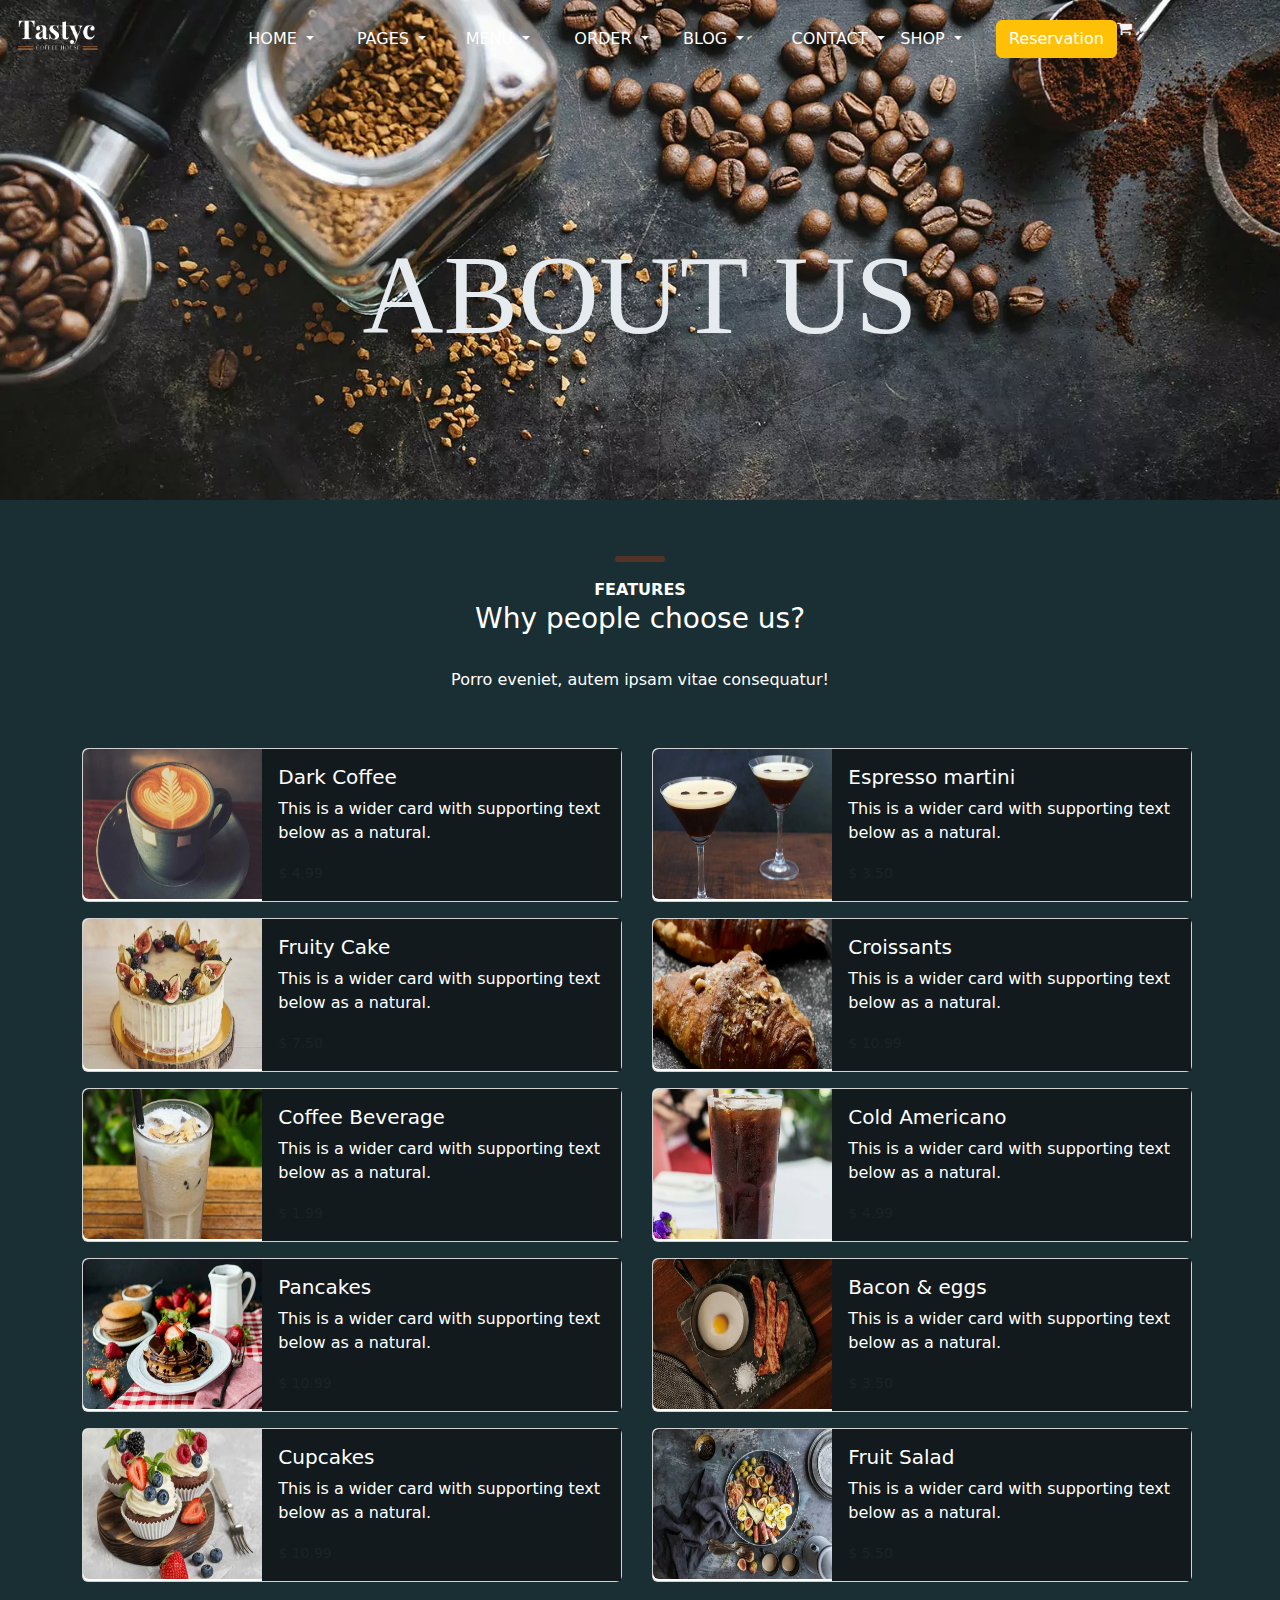
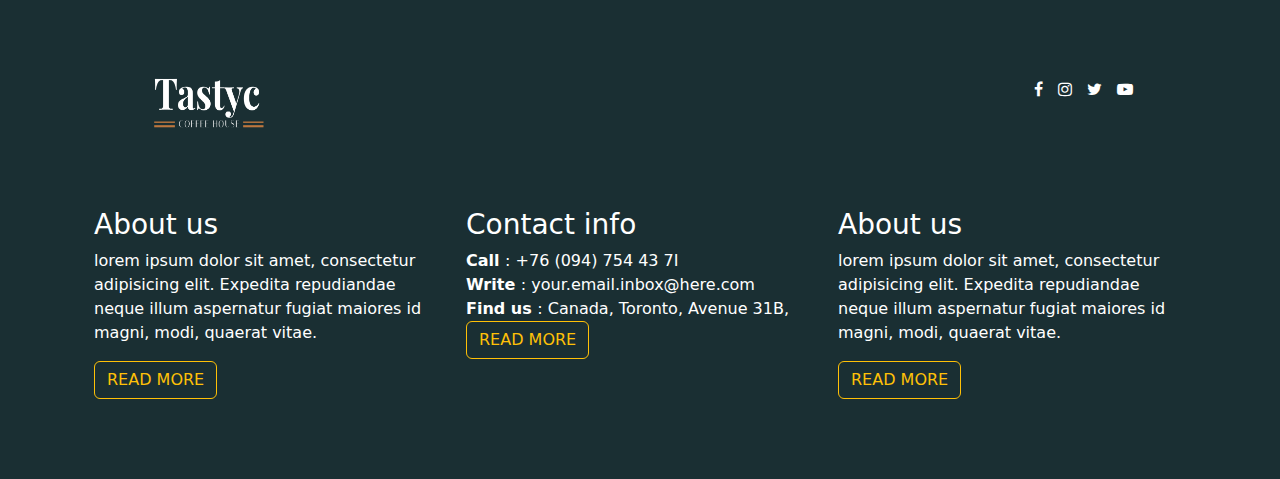
<file: menu.html>
<!DOCTYPE html>
<html lang="en">
<head>
    <meta charset="UTF-8">
    <meta name="viewport" content="width=device-width, initial-scale=1.0">
    <link rel="stylesheet" href="style.css">
    <script src="https://cdn.jsdelivr.net/npm/bootstrap@5.3.3/dist/js/bootstrap.bundle.min.js" integrity="sha384-YvpcrYf0tY3lHB60NNkmXc5s9fDVZLESaAA55NDzOxhy9GkcIdslK1eN7N6jIeHz" crossorigin="anonymous"></script>
    <link href="https://cdn.jsdelivr.net/npm/bootstrap@5.3.3/dist/css/bootstrap.min.css" rel="stylesheet" integrity="sha384-QWTKZyjpPEjISv5WaRU9OFeRpok6YctnYmDr5pNlyT2bRjXh0JMhjY6hW+ALEwIH" crossorigin="anonymous">
    <link rel="stylesheet" href="https://cdnjs.cloudflare.com/ajax/libs/font-awesome/4.7.0/css/font-awesome.min.css">
    <title>Menu page</title>
</head>
<body>
    <div class="about1">
        <div class="about">
        <div class="row">
        <div class="col-sm-2" style="padding:20px; margin-left: 10px; ;">
        <img src="img/1.png" alt="">
    </div>
    
        <div class="col-sm-1" style="padding: 20px; background-color: transparent;">
            <div class="dropdown">
                <button class="btn btn-outline-transparent dropdown-toggle" type="button" onclick="location.href='index.html'" data-bs-toggle="dropdown" aria-expanded="false">
                  HOME
                </button>
                <ul class="dropdown-menu">
                  <li><button class="dropdown-item" type="button">Action</button></li>
                  <li><button class="dropdown-item" type="button">Another action</button></li>
                  <li><button class="dropdown-item" type="button">Something else here</button></li>
                </ul>
              </div>
        </div>
        <div class="col-sm-1" style="padding:20px ;">
            <div class="dropdown">
             <button class="btn btn-outline-transparent dropdown-toggle" type="button"    data-bs-toggle="dropdown" aria-expanded="false">
                  PAGES
                </button>
                <ul class="dropdown-menu" style="background-color: transparent; color:white; ">
                  <li><button class="dropdown-item" type="button">ABOUT US</button></li></a>
                  <li><button class="dropdown-item" type="button">Another action</button></li>
                  <li><button class="dropdown-item" type="button">Something else here</button></li>
                </ul>
              </div>
    
        </div>
        <div class="col-sm-1" style="padding:20px ;">
            <div class="dropdown">
                <button class="btn btn-outline-transparent dropdown-toggle" type="button" data-bs-toggle="dropdown" aria-expanded="false">
                  MENU
                </button>
                <ul class="dropdown-menu" style="background-color: transparent; color:white; ">
                  <li><button class="dropdown-item" type="button">Action</button></li>
                  <li><button class="dropdown-item" type="button">Another action</button></li>
                  <li><button class="dropdown-item" type="button">Something else here</button></li>
                </ul>
              </div>
        </div>
        <div class="col-sm-1" style="padding:20px ;">
            <div class="dropdown">
                <button class="btn btn-outline-transparent dropdown-toggle" type="button" data-bs-toggle="dropdown" aria-expanded="false">
                  ORDER
                </button>
                
                <ul class="dropdown-menu" style="background-color: transparent; color:white; ">
                  <li ><button class="dropdown-item" type="button"><span>Action</span></button></li>
                  <li><button class="dropdown-item" type="button">Another action</button></li>
                  <li><button class="dropdown-item" type="button">Something else here</button></li>
                </ul>
              </div>
    
        </div>
        <div class="col-sm-1" style="padding:20px ;">
            <div class="dropdown">
                <button class="btn btn-outline-transparent dropdown-toggle" type="button" data-bs-toggle="dropdown" aria-expanded="false">
                  BLOG
                </button>
                <ul class="dropdown-menu" style="background-color: transparent; color:white; ">
                  <li><button class="dropdown-item" type="button">Action</button></li>
                  <li><button class="dropdown-item" type="button">Another action</button></li>
                  <li><button class="dropdown-item" type="button">Something else here</button></li>
                </ul>
              </div>
    
    
        </div>
        <div class="col-sm-1"style="padding:20px ;">
            <div class="dropdown">
                <button class="btn btn-outline-transparent dropdown-toggle" type="button" data-bs-toggle="dropdown" aria-expanded="false">
                  CONTACT
                </button>
                <ul class="dropdown-menu" style="background-color: transparent; ">
                  <li><button class="dropdown-item" type="button">Action</button></li>
                  <li><button class="dropdown-item" type="button">Another action</button></li>
                  <li><button class="dropdown-item" type="button">Something else here</button></li>
                </ul>
              </div>
        </div>
        <div class="col-sm-1" style="padding:20px ;">
            <div class="dropdown">
                <button class="btn btn-outline-transparent dropdown-toggle" type="button" data-bs-toggle="dropdown" aria-expanded="false">
                  SHOP
                </button>
                <ul class="dropdown-menu" style="background-color: transparent; ">
                  <li><button class="dropdown-item" type="button">Action</button></li>
                  <li><button class="dropdown-item" type="button">Another action</button></li>
                  <li><button class="dropdown-item" type="button">Something else here</button></li>
                </ul>
              </div>
        </div>
        <div class="col-sm-1" style="padding:20px ;">
    
        <button class="btn btn-warning">Reservation</button>
    </div>
    
    <div class="col-sm-1">
        <i class="fa fa-shopping-cart" style="padding: 20px; color: whitesmoke;" aria-hidden="true"></i>
    </div>
    </div>
    
    <div class="name" style="color: white; font-size: 100px;">
        <br>
    
        <h1>
            ABOUT US
        
        </h1>
    </div>
    </div>
    </div>
    </div>
    <div class="bgcolor">
      <div class="dui">
    <div class="container">
        <div class="row">
            <div class="col-lg-12">
                <div class="text-center">
                 <center><hr size="8" width="50px" style="background-color: rgb(255, 68, 0); border-radius: 5px; color: orangered;"></center> 
                    <span><B>FEATURES </B></span>
                    <br>
                    
                    <h3><span>Why people choose us?</span></h3>
                    <br>
                    <p><span>Porro eveniet, autem ipsam vitae consequatur!</span></p>
                </div>
            </div>
        </div>
    </div>
    </div>

  <div class="bgcolor">
    <div class="container">
        <div class="row">
            <div class="col-sm-6">
    <div class="card mb-3" style="max-width: 540px;">
        <div class="row g-0">
          <div class="col-md-4">
            <img src="img/menu1.webp" class="img-fluid rounded-start" alt="..." style="width: 100%; height: 150px;">
          </div>
          <div class="col-md-8">
            <div class="card-body" style="background-color: #121a1d; color: white;">
              <h5 class="card-title">Dark Coffee</h5>
              <p class="card-text">This is a wider card with supporting text below as a natural.</p>
              <p class="card-text"><small class="text-body-secondary">$ 4.99</small></p>
            </div>
          </div>
        </div>
      </div>
    </div>
    <div class="col-sm-6">
    <div class="card mb-3" style="max-width: 540px;">
        <div class="row g-0">
          <div class="col-md-4">
            <img src="img/menu2.webp" class="img-fluid rounded-start" alt="..." style="width: 100%; height: 150px;">
          </div>
          <div class="col-md-8">
            <div class="card-body"  style="background-color: #121a1d; color: white;">
              <h5 class="card-title">Espresso martini</h5>
              <p class="card-text">This is a wider card with supporting text below as a natural.</p>
              <p class="card-text"><small class="text-body-secondary">$ 3.50</small></p>
            </div>
          </div>
        </div>
      </div>
</div>
   

    <div class="container">
        <div class="row">
            <div class="col-sm-6">
    <div class="card mb-3" style="max-width: 540px;">
        <div class="row g-0">
          <div class="col-md-4">
            <img src="img/menu3.webp" class="img-fluid rounded-start" alt="..." style="width: 100%; height: 150px;">
          </div>
          <div class="col-md-8">
            <div class="card-body"  style="background-color: #121a1d; color: white;">
              <h5 class="card-title">Fruity Cake</h5>
              <p class="card-text">This is a wider card with supporting text below as a natural.</p>
              <p class="card-text"><small class="text-body-secondary">$ 7.50</small></p>
            </div>
          </div>
        </div>
      </div>
    </div>
    <div class="col-sm-6">
    <div class="card mb-3" style="max-width: 540px;">
        <div class="row g-0">
          <div class="col-md-4">
            <img src="img/croissants.webp" class="img-fluid rounded-start" alt="..." style="width: 100%; height: 150px;">
          </div>
          <div class="col-md-8">
            <div class="card-body"  style="background-color: #121a1d; color: white;">
              <h5 class="card-title">Croissants</h5>
              <p class="card-text">This is a wider card with supporting text below as a natural.</p>
              <p class="card-text"><small class="text-body-secondary">$ 10.99</small></p>
            </div>
          </div>
        </div>
      </div>
</div>


    <div class="container">
        <div class="row">
            <div class="col-sm-6">
    <div class="card mb-3" style="max-width: 540px;">
        <div class="row g-0">
          <div class="col-md-4">
            <img src="img/coffee beverage.webp" class="img-fluid rounded-start" alt="..." style="width: 100%; height: 150px;">
          </div>
          <div class="col-md-8">
            <div class="card-body"  style="background-color: #121a1d; color: white;">
              <h5 class="card-title">Coffee Beverage</h5>
              <p class="card-text">This is a wider card with supporting text below as a natural.</p>
              <p class="card-text"><small class="text-body-secondary">$ 1.99</small></p>
            </div>
          </div>
        </div>
      </div>
    </div>
    <div class="col-sm-6">
    <div class="card mb-3" style="max-width: 540px;">
        <div class="row g-0">
          <div class="col-md-4">
            <img src="img/cold americano.webp" class="img-fluid rounded-start" alt="..." style="width: 100%; height: 150px;">
          </div>
          <div class="col-md-8">
            <div class="card-body"  style="background-color: #121a1d; color: white;">
              <h5 class="card-title">Cold Americano</h5>
              <p class="card-text">This is a wider card with supporting text below as a natural.</p>
              <p class="card-text"><small class="text-body-secondary">$ 4.99</small></p>
            </div>
          </div>
        </div>
      </div>
</div>

    <div class="container">
        <div class="row">
            <div class="col-sm-6">
    <div class="card mb-3" style="max-width: 540px;">
        <div class="row g-0">
          <div class="col-md-4">
            <img src="img/pancakes.webp" class="img-fluid rounded-start" alt="..." style="width: 100%; height: 150px;">
          </div>
          <div class="col-md-8">
            <div class="card-body"  style="background-color: #121a1d; color: white;">
              <h5 class="card-title">Pancakes</h5>
              <p class="card-text">This is a wider card with supporting text below as a natural.</p>
              <p class="card-text"><small class="text-body-secondary">$ 10.99</small></p>
            </div>
          </div>
        </div>
      </div>
    </div>
    <div class="col-sm-6">
    <div class="card mb-3" style="max-width: 540px;">
        <div class="row g-0">
          <div class="col-md-4">
            <img src="img/bacan & eggs.webp" class="img-fluid rounded-start" alt="..." style="width: 100%; height: 150px;">
          </div>
          <div class="col-md-8">
            <div class="card-body"  style="background-color: #121a1d; color: white;">
              <h5 class="card-title">Bacon & eggs</h5>
              <p class="card-text">This is a wider card with supporting text below as a natural.</p>
              <p class="card-text"><small class="text-body-secondary">$ 3.50</small></p>
            </div>
          </div>
        </div>
      </div>
</div>

    <div class="container">
        <div class="row">
            <div class="col-sm-6">
    <div class="card mb-3" style="max-width: 540px;">
        <div class="row g-0">
          <div class="col-md-4">
            <img src="img/cupcakes.webp" class="img-fluid rounded-start" alt="..." style="width: 100%; height: 150px;">
          </div>
          <div class="col-md-8">
            <div class="card-body"  style="background-color: #121a1d; color: white;">
              <h5 class="card-title">Cupcakes</h5>
              <p class="card-text">This is a wider card with supporting text below as a natural.</p>
              <p class="card-text"><small class="text-body-secondary">$ 10.99</small></p>
            </div>
          </div>
        </div>
      </div>
    </div>
    <div class="col-sm-6">
    <div class="card mb-3" style="max-width: 540px;">
        <div class="row g-0">
          <div class="col-md-4">
            <img src="img/fruit salad.webp" class="img-fluid rounded-start" alt="..." style="width: 100%; height: 150px;">
          </div>
          <div class="col-md-8">
            <div class="card-body"  style="background-color: #121a1d; color: white;">
              <h5 class="card-title">Fruit Salad</h5>
              <p class="card-text">This is a wider card with supporting text below as a natural.</p>
              <p class="card-text"><small class="text-body-secondary">$ 5.50</small></p>
            </div>
          </div>
        </div>
      </div>
</div>

<div class="ico">
  <div class="bgcolor">
  <div class="container">
    <div class="row">
        <div class="col-lg-10" style="padding-top: 80px;">
          <img src="img/1.png" alt="">
        </div>
    
      <div class="col-lg-2"  style="padding-top: 80px;">
        <i class="fa fa-facebook" aria-hidden="true" style="padding-left: 10px;"></i>
        <i class="fa fa-instagram" aria-hidden="true" style="padding-left: 10px;"></i>
        <i class="fa fa-twitter" aria-hidden="true" style="padding-left: 10px;"></i>
        <i class="fa fa-youtube-play" aria-hidden="true"style="padding-left: 10px;"></i>
        
      </div>
      </div>
    </div>
    </div>
  </div>
    <div class="bgcolor">
  <div class="read">
  <div class="container">
    <div class="row">
      <div class="col-lg-4">
        <h3>About us</h3>
        <p>lorem ipsum dolor sit amet, consectetur adipisicing elit. Expedita repudiandae neque illum aspernatur fugiat maiores id magni, modi, quaerat vitae.</p>
     <button class="btn btn-outline-warning">READ MORE</button>   
      </div>
      <div class="col-lg-4">
        <h3>Contact info</h3> 
      
         <span><b> Call </b>   :             +76 (094) 754 43 7I </span> <br>
         <span> <b>Write  </b> :       your.email.inbox@here.com </span><br>
         <span> <b> Find us </b>:     Canada, Toronto, Avenue 31B,  </span>
       <br>
        <button class="btn btn-outline-warning">READ MORE</button>  
        </div>
        <div class="col-lg-4">
          <h3>About us</h3>
          <p>lorem ipsum dolor sit amet, consectetur adipisicing elit. Expedita repudiandae neque illum aspernatur fugiat maiores id magni, modi, quaerat vitae.</p>
       <button class="btn btn-outline-warning">READ MORE</button>   
        </div>
    </div>
    </div>
  </div>
  </div>
  </div>
  </div>

</body>
</html>
</file>
<file: style.css>
*{
    margin: 0%;
    padding: 0%;
}
.main1{
position: sticky;
background-color: #1a2f33;

}
#main1{

    font-family:Italiana; 
}
.row img {
    
    justify-items: center;
    width: 80px;
}
.main{
    background-image: url(img/20.webp);
    background-size: cover;
    background-attachment: fixed;
    height: 750px;
    background-repeat: no-repeat;
    margin: 0;
    background-color: #1a2f33;
    animation-name: mynew;
    color:white;

    
}
.main button{
    color: white;
}
@keyframes mynew{
    from{background-image: url(img/3.jpg);}
    to{background-image: url(img/4.webp);}
}

.name h1{
    color: #e5ebef;
    text-align: center;
    font-size: 112px;
    font-family:Italiana;
    font-weight: 400;
    

   
}
.main h5{
    color: aliceblue;
}
.row1{
    background-color: darkblue;
}
.working{
        background-image: url(img/10.jpg);
        background-repeat: no-repeat;
        background-position: center;
        background-size: cover;
        height: 700px;
        width: 100%;
        
}
.dui{
    padding-top:40px ;
    padding-bottom: 40px;
}
.pid{
    padding-bottom: 50px;
}
.hr{
    background-color: orangered;
}
.work{
    padding-top: 40px;
}
.working{
    color: white;
    padding-top:250px ;
}
.about1{
position: static;
width: 100%;
}
.about{
    background-image: url(img/11.webp);
    background-repeat: no-repeat;
    background-position: center;
    background-size: cover;
    height: 500px;
    width: 100%;
    background-attachment: fixed;
}
.about button{
    color: white;
}
.bgcolor{
   background-color:#1a2f33; 
   color: white;
}
.ove img{
    margin: 40px; 
    background-color:  #2d4252;
    border-radius: 50px;
}
.ove img:hover{
    background-color:white;
    color: white;
}
.team img{
    padding: 20px;
height: 400px;
width: 100%;
 

}
.team{
    padding-bottom: 80px;
}
.hh{
 padding-top:50px ;
}

.ico img{
    margin-left: 60px;
    height: 50px;
    width: 110px;
}
.read{
    padding-top: 80px;
    padding-bottom: 80px;
}
.sub{
    padding-top: 60px;
    background-image: url(img/20.webp);
    background-size: cover;
    background-repeat: no-repeat;
    background-position: center;
    width: 100%;
    height: 500px;
}

.sub h1{
    font-size: 80px;
}
</file>
